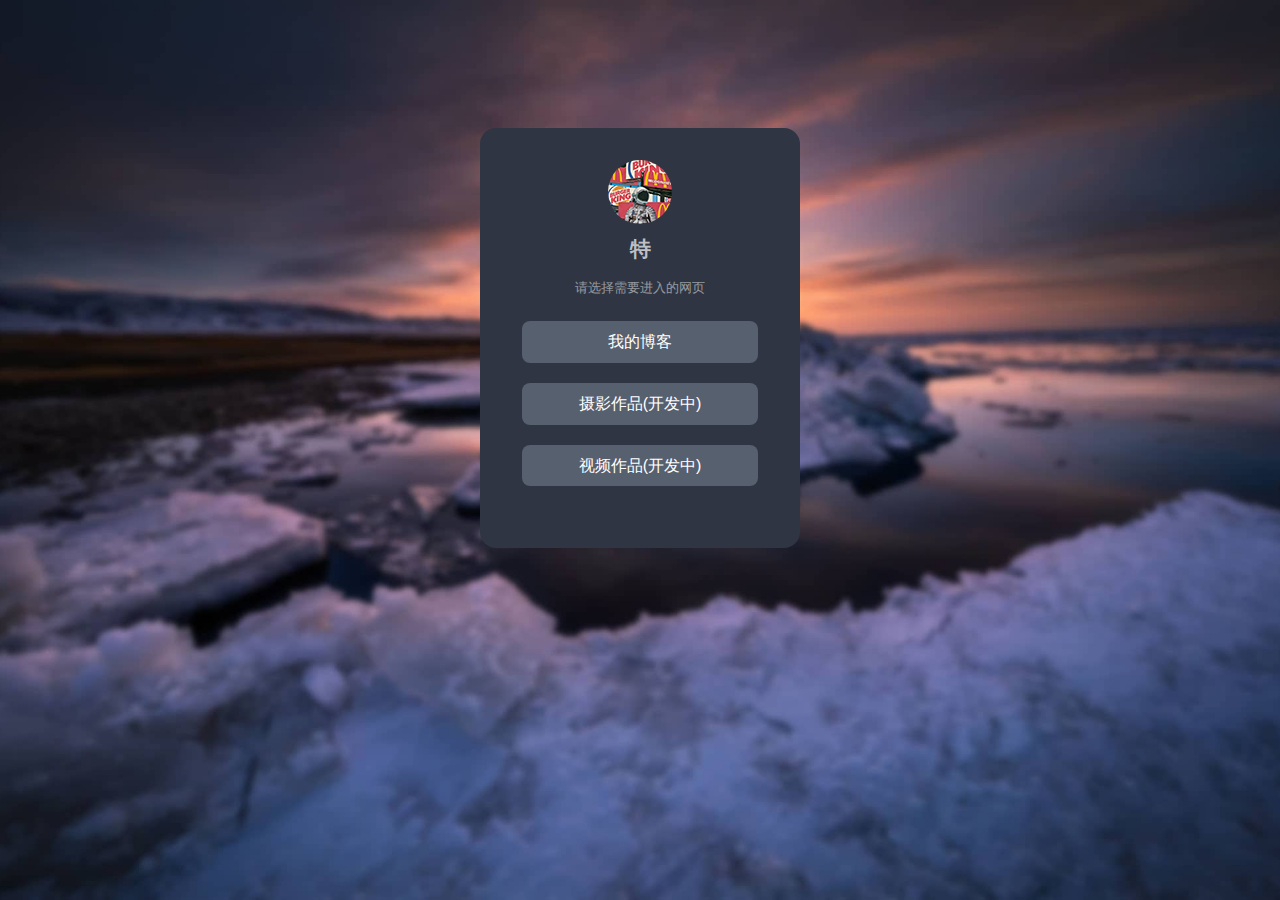
<file: index.html>
﻿<!doctype html>
<html>
	<head>
		<link rel="icon" href="./img/avatar.ico" type="image/x-icon">
    	<link rel="shortcut icon" href="./img/avatar.ico" type="image/x-icon">
		<meta charset="utf-8" />
		<meta name="author" content="Stack Dev">
		<meta name="copyright" content="Stack Dev">
		<meta http-equiv="X-UA-Compatible" content="IE=edge">
		<meta name="viewport"
			content="width=device-width, initial-scale=1.0, maximum-scale=1.0, minimum-scale=1.0, user-scalable=no">
		<title>特-导航页</title>
		<link rel="stylesheet" href="./css/MyukiGCard.css">
		<script src="./js/MyukiGCard.js"></script>
		<script>
			//简单用法
			//window.MyNavCard = $MGC();
			//高级用法
			window.addEventListener("DOMContentLoaded", function() {
				window.MyNavCard = $MGC({
					icon: "img/avatar.jpg",
					/*
					icon: 可以是头像、网站logo等
					*/
					name: "特",
					/*
					name: 可是是名字、网站名称等
					*/
					info: "请选择需要进入的网页",
					/*
					info: 个性签名、网站口号、信息等，为空或者不设置将不显示
					默认值: 空
					*/
					z_index: 9999,
					/*
					不用解释，默认值为9999
					*/
					blur: "#write",
					/*
					blur: 想要模糊化处理的页面元素，取值可以是.className（类名）、#idName（id属性值）、tagName（标签名）
					*/
					lang: "zh-CN",
					/*
					lang: 语言设置，目前和关闭按钮的文本有关
					默认值: zh-CN
					可选值: zh-CN,zh-TW,en-US
					如果不提供或者提供的不在可选值内，将使用默认值或者使用html页面的lang属性
					*/
					mini: false,
					/*
					mini: 迷你按钮，用于重新打开MyukiGCard（在页面底部中间位置）
					默认值: true
					*/
					darkmode: 3,
					/*
					darkmode: 夜间模式
					默认值: 1
					可选值: 0、1、2、3
					0: 禁用夜间模式
					1: 跟随系统（如果系统支持夜间模式）
					2: 根据时间，下午6时～上午6时打开夜间模式
					3: 常开夜间模式
					*/
					maxWidth: "480px",
					/*
					maxWidth: MyukiGCard的最大宽度
					默认值: 480px
					*/
					fontFamily: "",
					/*
					fontFamily: 字体，为空或不设置将使用默认字体
					*/
					
					links: [{
						"title": "我的博客",
						"url": "http://lante0313.cn/Blog",
					}, {
						"title": "摄影作品(开发中)",
						"url": "#",
					},{
						"title": "视频作品(开发中)",
						"url": "#",
					}],
					/*
					导航链接列表
					title: 链接的标题
					url: 链接地址
					
					type: 链接按钮的类型，包括：
					default | primary | secondary | success | danger | waring | info | light | dark | link
					如果不提供type，默认为dafault
					
					target: 在何处打开链接，包括：
					_blank（新窗口）| _self(默认) | _parent(父框架) | _top(整个窗口) | framename(指定的框架)
					如果不提供target，将使用默认
					*/
				});
			});
		</script>
		<style type='text/css'>
			body {
				font-family: "Open Sans", "Clear Sans", "Helvetica Neue", Helvetica, Arial, 'Segoe UI Emoji', sans-serif;
				color: rgb(51, 51, 51);
				line-height: 1.6;
			}
		</style>
	</head>
	
</html>
</file>
<file: css/MyukiGCard.css>
.myuki-gcard_mask {
	position: fixed;
	top: 0;
	left: 0;
	bottom: 0;
	right: 0;
	display: flex;
	display: -webkit-flex;
	display: -ms-flexbox;
	justify-content: center;
	align-items: baseline;
	transition: all .5s ease;
	font-family: -apple-system, BlinkMacSystemFont, 'Segoe UI', 'Helvetica Neue', Lato, Roboto, 'PingFang SC', 'Microsoft YaHei', sans-serif;
	z-index: 9999;
	box-sizing: border-box;
}


.myuki-gcard_mask {
    background: url('../img/BingDao.jpg') center/cover fixed;
}


.myuki-gcard_mask.hidden {
	display: none;
}

.blur {
	-webkit-filter: blur(5px);
	-moz-filter: blur(5px);
	-ms-filter: blur(5px);
	filter: blur(5px);

}

.myuki-gcard_box {
	min-width: 320px;
	box-sizing: border-box;
	margin: 10% auto 0;
	background-color: #f1f2f6;
	padding: 32px;
	border-radius: 16px;
	z-index: inherit;
	-webkit-animation: swing-in-top-fwd 1s cubic-bezier(0.175, 0.885, 0.320, 1.275) both;
	animation: swing-in-top-fwd 1s cubic-bezier(0.175, 0.885, 0.320, 1.275) both;
}


.myuki-gcard_box * {
	box-sizing: border-box;
}

.myuki-gcard_box.closed {
	-webkit-animation: swing-out-top-bck 0.6s cubic-bezier(0.600, -0.280, 0.735, 0.045) both;
	animation: swing-out-top-bck 0.6s cubic-bezier(0.600, -0.280, 0.735, 0.045) both;
}

.myuki-gcard_box a {
	text-decoration: none;
}

.myuki-gcard_icon {
	margin: 0 auto 8px;
	height: 64px;
	width: 64px;
	border-radius: 50%;
	overflow: hidden;
	transition: all .4s ease-in-out;

}

.myuki-gcard_icon:hover {
	box-shadow: 0px 0px 6px rgba(0, 0, 0, 0.6);
	transform: rotate(360deg);
	-webkit-transform: rotate(360deg);
}

.myuki-gcard_icon img {
	width: 100%;
	height: 100%;
	object-fit: contain;
}

.myuki-gcard_title {
	font-size: 1.3em;
	font-weight: bold;
	text-align: center;
	-webkit-animation: tracking-in-expand 0.7s cubic-bezier(0.215, 0.610, 0.355, 1.000) both;
	animation: tracking-in-expand 0.7s cubic-bezier(0.215, 0.610, 0.355, 1.000) both;
}

.myuki-gcard_title a {
	text-decoration: none;
	color: #2f3542;
	margin: 8px auto;
}

.myuki-gcard_info {
	text-align: center;
	color: #747d8c;
	font-size: .8em;
	-webkit-animation: tracking-in-contract 0.8s cubic-bezier(0.215, 0.610, 0.355, 1.000) both;
	animation: tracking-in-contract 0.8s cubic-bezier(0.215, 0.610, 0.355, 1.000) both;
	margin: 4px auto;
}

.myuki-gcard_hitokoto {
	text-decoration: none;
	color: #70a1ff;
}

.myuki-gcard_hitokoto a {
	color: inherit;
	text-decoration: inherit;
}

.myuki-gcard_btn-list {
    padding: 10px; /* 调整这里的数值来改变按钮之间的上下间距 */
    white-space: nowrap;
    box-sizing: border-box;
}

.myuki-gcard_btn {
    display: block;
    position: relative;
    text-align: center;
    text-decoration: none;
    color: #ffffff;
    background-color: #57606f;
    border-radius: 8px;
    margin-bottom: 20px; /* 调整这里的数值来改变按钮之间的上下间距 */
    cursor: pointer;
    white-space: nowrap;
    border: none;
    outline: none;
    transition: all .3s ease-in-out;
    font-size: 1em;
    padding: 8px; /* 单个按钮高度 */
    overflow: hidden;
}

.myuki-gcard_btn:hover {
    background-color: #3498db;
}


.btn-default:hover {
	box-shadow: 0px 0px 8px #57606f;
}

.btn-primary {
	color: #fff;
	background-color: #0d6efd;
	border-color: #0d6efd;
}


.btn-primary:hover {
	box-shadow: 0px 0px 8px #0d6efd;
}

.btn-secondary {
	color: #fff;
	background-color: #6c757d;
	border-color: #6c757d;
}

.btn-secondary:hover {
	box-shadow: 0px 0px 8px #6c757d;
}

.btn-success {
	color: #fff;
	background-color: #198754;
	border-color: #198754;
}

.btn-success:hover {
	box-shadow: 0px 0px 8px #198754;
}

.btn-danger {
	color: #fff;
	background-color: #dc3545;
	border-color: #dc3545;
}

.btn-danger:hover {
	box-shadow: 0px 0px 8px #dc3545;
}

.btn-warning {
	color: #000;
	background-color: #ffc107;
	border-color: #ffc107;
}

.btn-warning:hover {
	box-shadow: 0px 0px 8px #ffc107;
}

.btn-info {
	color: #000;
	background-color: #0dcaf0;
	border-color: #0dcaf0;
}

.btn-info:hover {
	box-shadow: 0px 0px 8px #0dcaf0;
}

.btn-light {
	color: #000;
	background-color: #f8f9fa;
	border-color: #f8f9fa;
}

.btn-light:hover {
	box-shadow: 0px 0px 8px #f8f9fa;
}

.btn-dark {
	color: #fff;
	background-color: #212529;
	border-color: #212529;
}

.btn-danger:hover {
	box-shadow: 0px 0px 8px #212529;
}

.btn-link {
	font-weight: 400;
	color: #0d6efd;
	text-decoration: underline;
}

.btn-link:hover {
	box-shadow: 0px 0px 8px #0d6efd;
}

.myuki-gcard_mini {
    position: fixed;
    width: 64px;
    height: 64px;
    border-radius: 50%;
    overflow: hidden;
    transition: all .4s ease-in-out;
    bottom: 0;
    left: 50vw;
    transform: translate(-50%, 100%) rotate(0deg);
    cursor: pointer;
}

.myuki-gcard_mini.shown {
    transform: translate(-50%, 0) rotate(0deg);
    -webkit-transform: translate(-50%, 0) rotate(0deg);
}

.myuki-gcard_mini:hover {
    box-shadow: 0px 0px 6px rgba(0, 0, 0, 0.6);
    transform: translate(-50%, 0) rotate(360deg);
    -webkit-transform: translate(-50%, 0) rotate(360deg);
}


.myuki-gcard_mini img {
	width: 100%;
	height: 100%;
	object-fit: contain;
}

@media (max-width: 768px) {
	.myuki-gcard_box {
		min-width: 80%;
		width: 80%;
		max-width: 80%;
	}
}

@-webkit-keyframes slidebg {
	to {
		background-position: 20vw;
	}
}

@keyframes slidebg {
	to {
		background-position: 20vw;
	}
}

@-webkit-keyframes tracking-in-expand {
	0% {
		letter-spacing: -0.5em;
		opacity: 0;
	}

	40% {
		opacity: 0.6;
	}

	100% {
		opacity: 1;
	}
}

@keyframes tracking-in-expand {
	0% {
		letter-spacing: -0.5em;
		opacity: 0;
	}

	40% {
		opacity: 0.6;
	}

	100% {
		opacity: 1;
	}
}

@-webkit-keyframes tracking-in-contract {
	0% {
		letter-spacing: 1em;
		opacity: 0;
	}

	40% {
		opacity: 0.6;
	}

	100% {
		letter-spacing: normal;
		opacity: 1;
	}
}

@keyframes tracking-in-contract {
	0% {
		letter-spacing: 1em;
		opacity: 0;
	}

	40% {
		opacity: 0.6;
	}

	100% {
		letter-spacing: normal;
		opacity: 1;
	}
}

@-webkit-keyframes swing-out-top-bck {
	0% {
		-webkit-transform: rotateX(0deg);
		transform: rotateX(0deg);
		-webkit-transform-origin: top;
		transform-origin: top;
		opacity: 1;
	}

	100% {
		-webkit-transform: rotateX(-120deg);
		transform: rotateX(-120deg);
		-webkit-transform-origin: top;
		transform-origin: top;
		opacity: 0;
	}
}

@keyframes swing-out-top-bck {
	0% {
		-webkit-transform: rotateX(0deg);
		transform: rotateX(0deg);
		-webkit-transform-origin: top;
		transform-origin: top;
		opacity: 1;
	}

	100% {
		-webkit-transform: rotateX(-120deg);
		transform: rotateX(-120deg);
		-webkit-transform-origin: top;
		transform-origin: top;
		opacity: 0;
	}
}

@-webkit-keyframes swing-in-top-fwd {
	0% {
		-webkit-transform: rotateX(-140deg);
		transform: rotateX(-140deg);
		-webkit-transform-origin: top;
		transform-origin: top;
		opacity: 0;
	}

	100% {
		-webkit-transform: rotateX(0deg);
		transform: rotateX(0deg);
		-webkit-transform-origin: top;
		transform-origin: top;
		opacity: 1;
	}
}

@keyframes swing-in-top-fwd {
	0% {
		-webkit-transform: rotateX(-140deg);
		transform: rotateX(-140deg);
		-webkit-transform-origin: top;
		transform-origin: top;
		opacity: 0;
	}

	100% {
		-webkit-transform: rotateX(0deg);
		transform: rotateX(0deg);
		-webkit-transform-origin: top;
		transform-origin: top;
		opacity: 1;
	}
}

.myuki-gcard_box.darkmode {
	background-color: #2f3542;
}

.myuki-gcard_box.darkmode .myuki-gcard_title {
	color: rgba(255, 255, 255, 0.7);
}

.myuki-gcard_box.darkmode .myuki-gcard_info {
	color: rgba(255, 255, 255, 0.5);
}

.myuki-gcard_box.darkmode .myuki-gcard_icon:hover {
	box-shadow: 0px 0px 8px rgba(255, 255, 255, 0.6);
}

.myuki-gcard_box.darkmode .myuki-gcard_btn.btn-close {
	background-color: #a4b0be;
	color: rgba(255, 255, 255, 0.8);
}

@media screen and (prefers-color-scheme:dark) {
	.myuki-gcard_mini:hover {
		box-shadow: 0px 0px 8px rgba(255, 255, 255, 0.6);
	}
}
</file>
